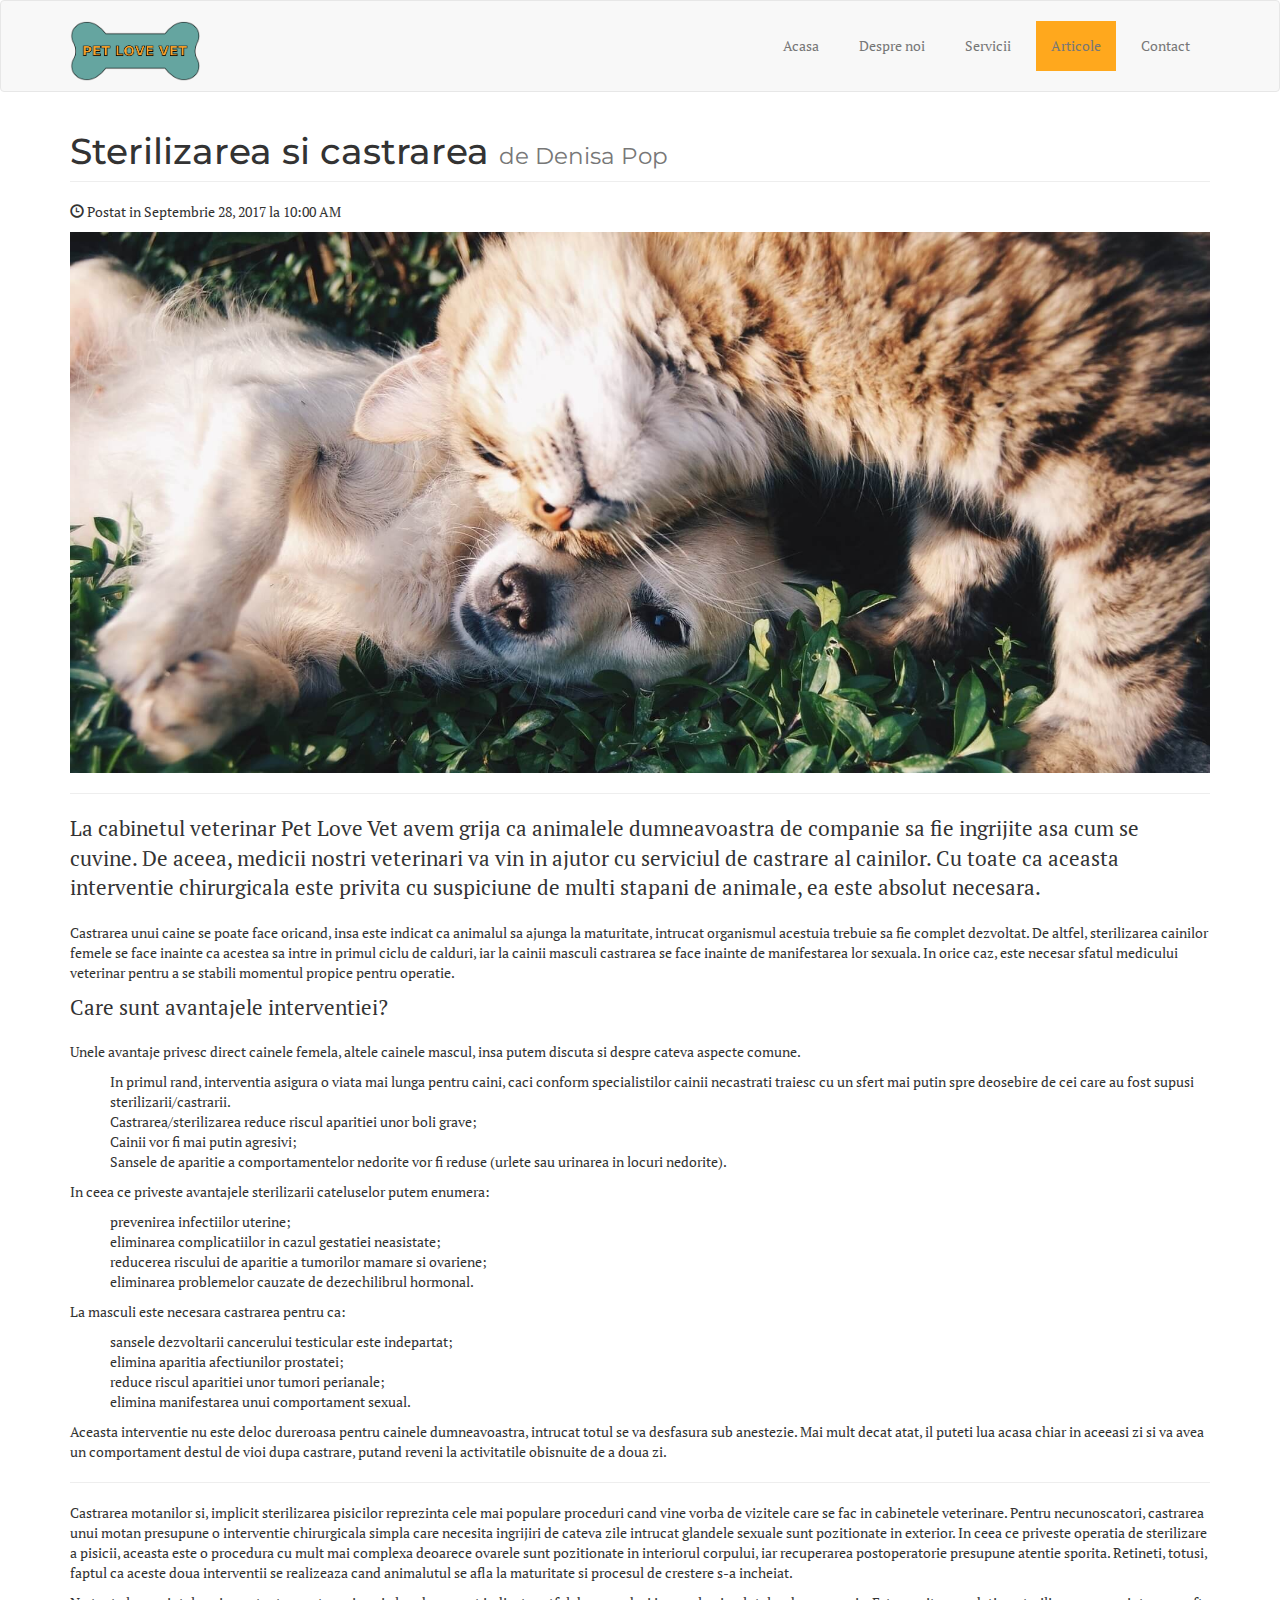
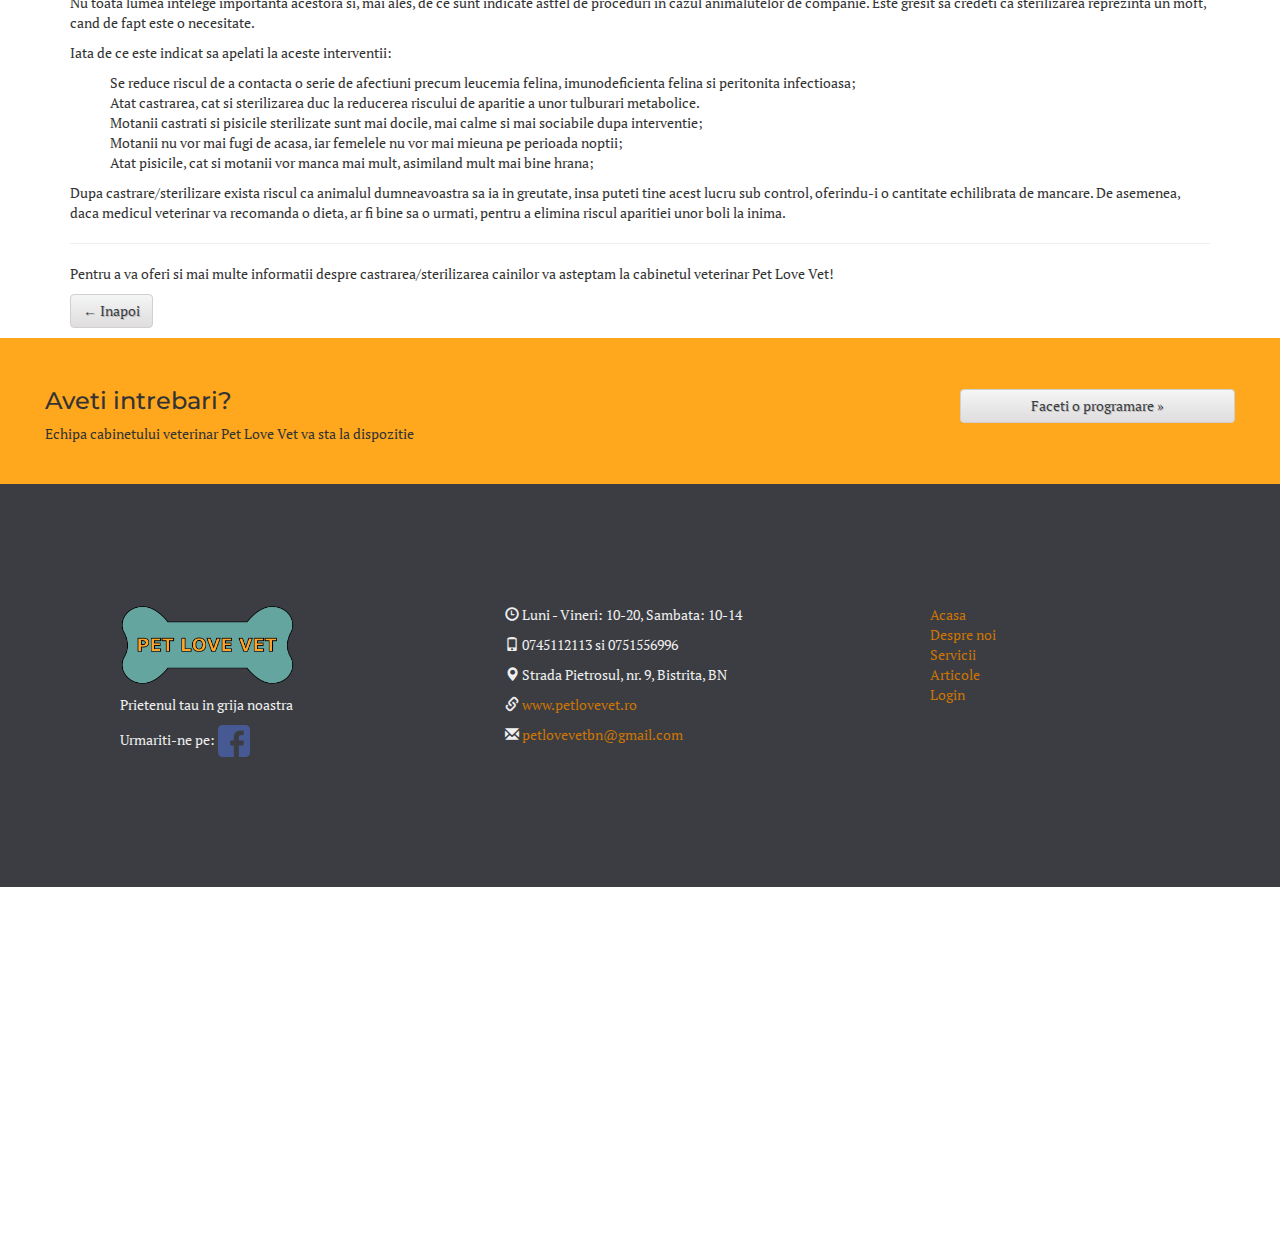
<file: blogpost1.html>
<!DOCTYPE html>
<html lang="en">
<head>
    <meta charset="utf-8">
    <meta http-equiv="X-UA-Compatible" content="IE=edge">
    <meta name="viewport" content="width=device-width, initial-scale=1">

    <title>Pet Love Vet</title>
    <link rel="icon" type="image/png" href="img/silhouette.png" />

    <!-- Bootstrap -->
    <link rel="stylesheet" href="https://maxcdn.bootstrapcdn.com/bootstrap/3.3.7/css/bootstrap.min.css" integrity="sha384-BVYiiSIFeK1dGmJRAkycuHAHRg32OmUcww7on3RYdg4Va+PmSTsz/K68vbdEjh4u" crossorigin="anonymous">

    <!-- HTML5 shim and Respond.js for IE8 support of HTML5 elements and media queries -->
    <!--[if lt IE 9]>
      <script src="https://oss.maxcdn.com/html5shiv/3.7.3/html5shiv.min.js"></script>
      <script src="https://oss.maxcdn.com/respond/1.4.2/respond.min.js"></script>
    <![endif]-->
    <link rel="stylesheet" type="text/css" href="style/style.css">
</head>
<body>
    <nav class="navbar navbar-default">
        <div class="container">
            <div class="navbar-header">
                <button type="button" class="navbar-toggle collapsed" data-toggle="collapse" data-target="#navbar-collapse-1">
                    <span class="sr-only">Toggle navigation</span>
                    <span class="icon-bar"></span>
                    <span class="icon-bar"></span>
                    <span class="icon-bar"></span>
                </button>
                <a class="navbar-brand" id="pet-love-logo" href="index.php">
                    <img src="img/logo.png" height="70" alt="logo">
                </a>
            </div>
            <div class="collapse navbar-collapse" id="navbar-collapse-1">
                <ul class="nav navbar-nav navbar-right">
                    <li><a href="index.php" >Acasa</a></li>
                    <li><a href="about.php">Despre noi</a></li>
                    <li><a href="services.php">Servicii</a></li>
                    <li><a href="resources.php" class="active-nav">Articole</a></li>
                    <li><a href="#footer1" class="book-now">Contact</a></li>
                </ul>
            </div>
        </div>
    </nav><!--  /.nav -->

    <div class="container">
         <div class="row">
            <div class="col-sm-12">
                <h1 class="page-header">Sterilizarea si castrarea
                    <small>de Denisa Pop</small>
                </h1>
            </div>
        </div><!-- /.row -->

         <div class="row">
            <div class="col-sm-12">
                <p><span class="glyphicon glyphicon-time"></span> Postat in Septembrie 28, 2017 la 10:00 AM</p>
                <img class="img-responsive" src="img/cutePuppies.jpg" alt="puppies">
                <hr>
                <!-- Post Content -->
                <p class="lead">La cabinetul veterinar Pet Love Vet avem grija ca animalele dumneavoastra de companie sa fie ingrijite asa cum se cuvine. De aceea, medicii nostri veterinari va vin in ajutor cu serviciul de castrare al cainilor. Cu toate ca aceasta interventie chirurgicala este privita cu suspiciune de multi stapani de animale, ea este absolut necesara.</p>
                <p>Castrarea unui caine se poate face oricand, insa este indicat ca animalul sa ajunga la maturitate, intrucat organismul acestuia trebuie sa fie complet dezvoltat. De altfel, sterilizarea cainilor femele se face inainte ca acestea sa intre in primul ciclu de calduri, iar la cainii masculi castrarea se face inainte de manifestarea lor sexuala. In orice caz, este necesar sfatul medicului veterinar pentru a se stabili momentul propice pentru operatie.</p>
                <p class="lead">Care sunt avantajele interventiei?</p>
                <p>Unele avantaje privesc direct cainele femela, altele cainele mascul, insa putem discuta si despre cateva aspecte comune.</p>
                <ul>
                    <li>In primul rand, interventia asigura o viata mai lunga pentru caini, caci conform specialistilor cainii necastrati traiesc cu un sfert mai putin spre deosebire de cei care au fost supusi sterilizarii/castrarii.</li>
                    <li>Castrarea/sterilizarea reduce riscul aparitiei unor boli grave;</li>
                    <li>Cainii vor fi mai putin agresivi;</li>
                    <li>Sansele de aparitie a comportamentelor nedorite vor fi reduse (urlete sau urinarea in locuri nedorite).</li>
                </ul>
                <p>In ceea ce priveste avantajele sterilizarii cateluselor putem enumera:</p>
                <ul>
                    <li>prevenirea infectiilor uterine;</li>
                    <li>eliminarea complicatiilor in cazul gestatiei neasistate;</li>
                    <li>reducerea riscului de aparitie a tumorilor mamare si ovariene;</li>
                    <li>eliminarea problemelor cauzate de dezechilibrul hormonal.</li>
                </ul>
                <p>La masculi este necesara castrarea pentru ca:</p>
                <ul>
                    <li>sansele dezvoltarii cancerului testicular este indepartat;</li>
                    <li>elimina aparitia afectiunilor prostatei;</li>
                    <li>reduce riscul aparitiei unor tumori perianale;</li>
                    <li>elimina manifestarea unui comportament sexual.</li>
                </ul>
                <p>Aceasta interventie nu este deloc dureroasa pentru cainele dumneavoastra, intrucat totul se va desfasura sub anestezie. Mai mult decat atat, il puteti lua acasa chiar in aceeasi zi si va avea un comportament destul de vioi dupa castrare, putand reveni la activitatile obisnuite de a doua zi.</p>
                <hr>
                <p>Castrarea motanilor si, implicit sterilizarea pisicilor reprezinta cele mai populare proceduri cand vine vorba de vizitele care se fac in cabinetele veterinare. Pentru necunoscatori, castrarea unui motan presupune o interventie chirurgicala simpla care necesita ingrijiri de cateva zile intrucat glandele sexuale sunt pozitionate in exterior. In ceea ce priveste operatia de sterilizare a pisicii, aceasta este o procedura cu mult mai complexa deoarece ovarele sunt pozitionate in interiorul corpului, iar recuperarea postoperatorie presupune atentie sporita. Retineti, totusi, faptul ca aceste doua interventii se realizeaza cand animalutul se afla la maturitate si procesul de crestere s-a incheiat.</p>
                <p>Nu toata lumea intelege importanta acestora si, mai ales, de ce sunt indicate astfel de proceduri in cazul animalutelor de companie. Este gresit sa credeti ca sterilizarea reprezinta un moft, cand de fapt este o necesitate.</p>
                <p>Iata de ce este indicat sa apelati la aceste interventii:</p>
                <ul>
                    <li>Se reduce riscul de a contacta o serie de afectiuni precum leucemia felina, imunodeficienta felina si peritonita infectioasa;</li>
                    <li>Atat castrarea, cat si sterilizarea duc la reducerea riscului de aparitie a unor tulburari metabolice.</li>
                    <li>Motanii castrati si pisicile sterilizate sunt mai docile, mai calme si mai sociabile dupa interventie;</li>
                    <li>Motanii nu vor mai fugi de acasa, iar femelele nu vor mai mieuna pe perioada noptii;</li>
                    <li>Atat pisicile, cat si motanii vor manca mai mult, asimiland mult mai bine hrana;</li>
                </ul>
                <p>Dupa castrare/sterilizare exista riscul ca animalul dumneavoastra sa ia in greutate, insa puteti tine acest lucru sub control, oferindu-i o cantitate echilibrata de mancare. De asemenea, daca medicul veterinar va recomanda o dieta, ar fi bine sa o urmati, pentru a elimina riscul aparitiei unor boli la inima.</p>
                <hr>
                <p>Pentru a va oferi si mai multe informatii despre castrarea/sterilizarea cainilor va asteptam la cabinetul veterinar Pet Love Vet!</p>
                <p><a class="btn btn-default allButtons" href="resources.php" role="button">&larr; Inapoi</a></p>
             </div>
         </div><!-- /.row -->
    </div><!-- /.container -->

    <div class="container-fluid">
        <div class="row about-excerpt flex-center">
            <div class="col-sm-9">
                <h3>Aveti intrebari?</h3>
                <p>Echipa cabinetului veterinar Pet Love Vet va sta la dispozitie</p>
            </div>
            <div class="col-sm-3">
                <p><a class="btn btn-default center-block allButtons book-now" href="#footer1" role="button">Faceti o programare &raquo;</a></p>
            </div>
        </div>
    </div>

        <footer class="container-fluid" id="footer1">
        <div class="row footer1">
            <div class="col-sm-4 footer-col">
                <p><a class="footer-link" href="index.php">
                    <img src="img/logo.png" height="80" alt="logo">
                </a></p>
                <p>Prietenul tau in grija noastra</p>
                <p>Urmariti-ne pe: <a href="https://www.facebook.com/cabinetveterinarpetlovevet"><img src="img/facebook.png"></a></p>
            </div>

            <div class="col-sm-4 footer-col">
                <p><span class="glyphicon glyphicon-time"></span> Luni - Vineri: 10-20, Sambata: 10-14</p>
                <p><span class="glyphicon glyphicon-phone"></span> 0745112113 si 0751556996</p>
                <p><span class="glyphicon glyphicon-map-marker"></span> Strada Pietrosul, nr. 9, Bistrita, BN</p>
                <p><span class="glyphicon glyphicon-link"></span><a class="footer-link" href="#"> www.petlovevet.ro</a></p>
                <p><span class="glyphicon glyphicon-envelope"></span><a class="footer-link" href="mailto:petlovevetbn@gmail.com">  petlovevetbn@gmail.com</a></p>

<!--            <p class="text-muted">Lovely icons provided by<a href="https://www.flaticon.com"> Flaticon</a></p>-->
            </div>

            <div class="col-sm-4 footer-col">
                <ul>
                    <li><a class="footer-link" href="index.php">Acasa</a></li>
                    <li><a class="footer-link" href="about.php">Despre noi</a></li>
                    <li><a class="footer-link" href="services.php">Servicii</a></li>
                    <li><a class="footer-link" href="resources.php">Articole</a></li>
                    <li><a class="footer-link" href="login.php">Login</a></li>
                </ul>
            </div>

        </div>

        <div class="row">
            <div class="col-xs-12" id="iframe-container">
                <iframe src="https://www.google.com/maps/embed?pb=!1m18!1m12!1m3!1d2714.4880559491066!2d24.479566615216132!3d47.12870357915591!2m3!1f0!2f0!3f0!3m2!1i1024!2i768!4f13.1!3m3!1m2!1s0x4749f6f96b1da469%3A0xac45d3208563ee46!2sStrada+Pietrosul%2C+Bistri%C8%9Ba!5e0!3m2!1sro!2sro!4v1502561515039" width="100%" height="350" frameborder="0" style="border:0" allowfullscreen></iframe>
            </div>
        </div>
    </footer>
    <a href="#" id="scroll-button"><span class="glyphicon glyphicon-chevron-up"></span></a>

    <script src="https://ajax.googleapis.com/ajax/libs/jquery/1.12.4/jquery.min.js"></script>
    <script src="https://maxcdn.bootstrapcdn.com/bootstrap/3.3.7/js/bootstrap.min.js" integrity="sha384-Tc5IQib027qvyjSMfHjOMaLkfuWVxZxUPnCJA7l2mCWNIpG9mGCD8wGNIcPD7Txa" crossorigin="anonymous"></script>
    <script src="js/scripts.js"></script>
</body>
</html>
</file>
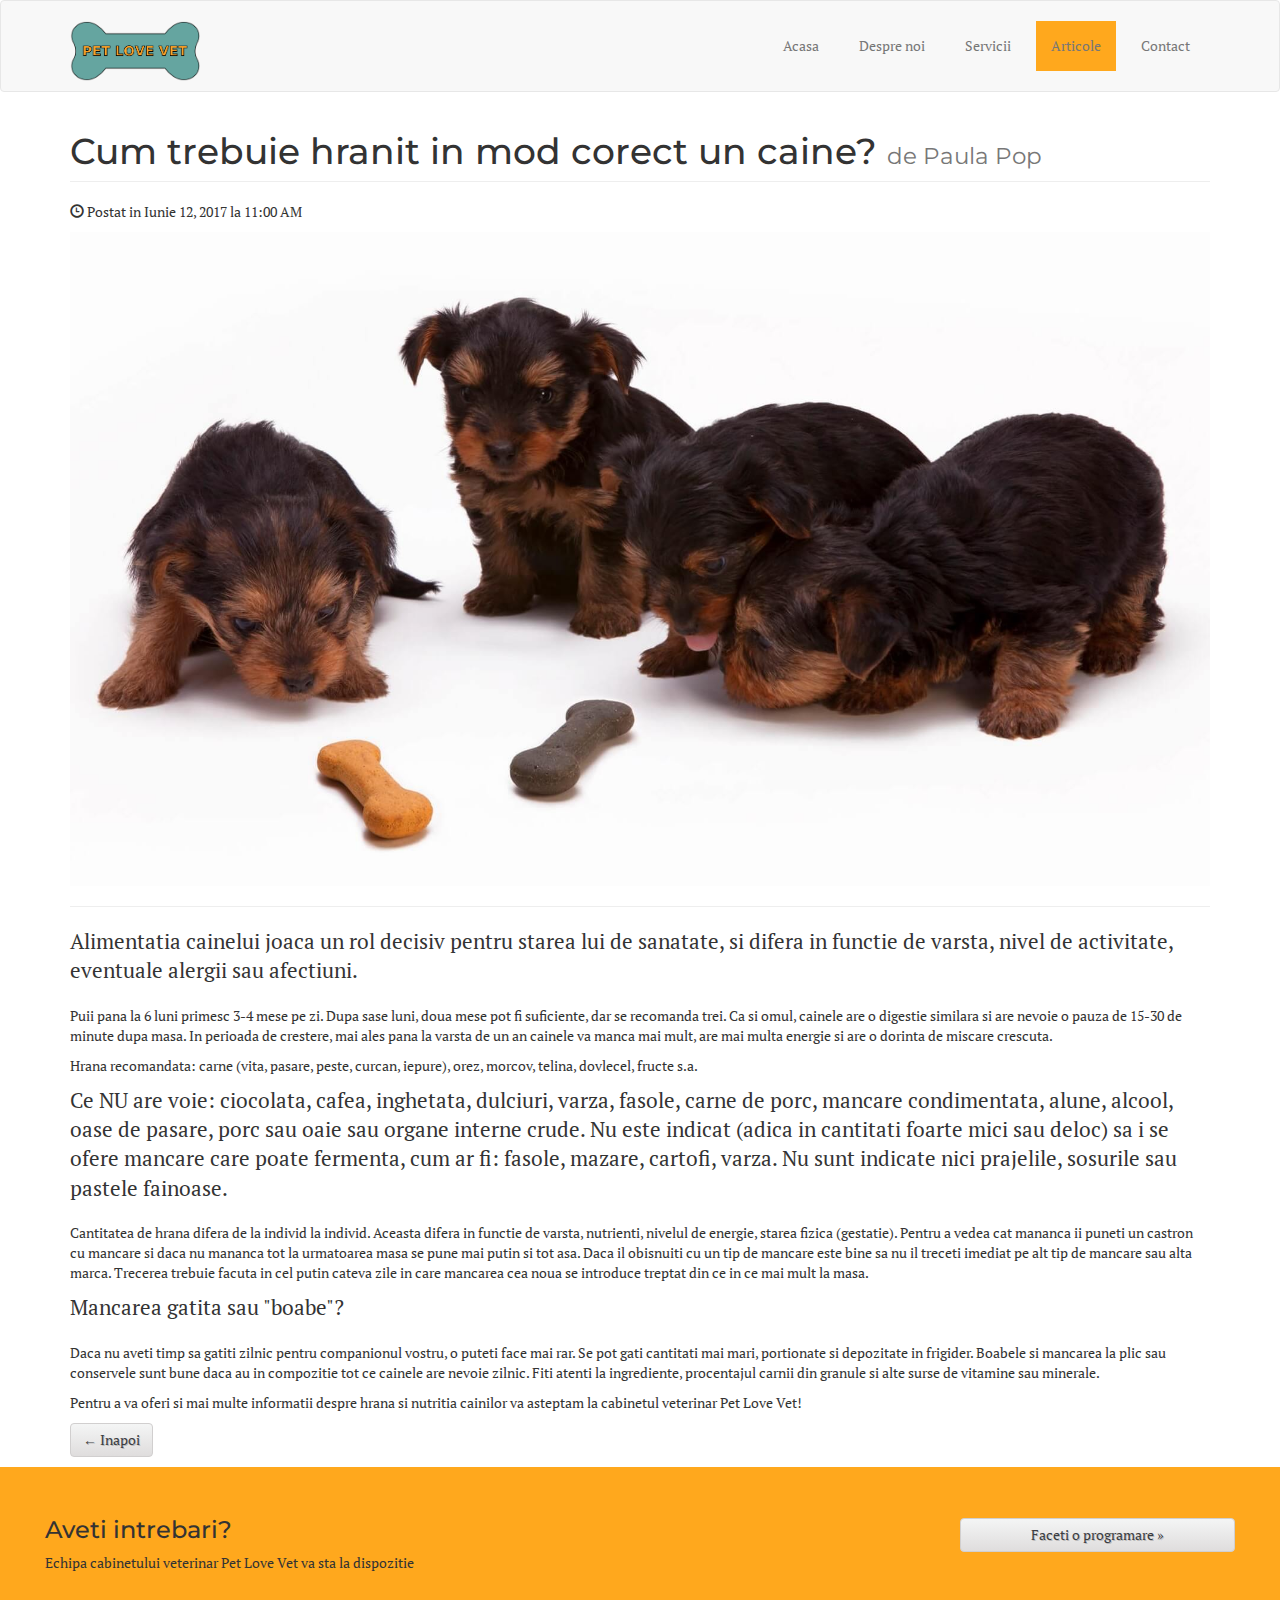
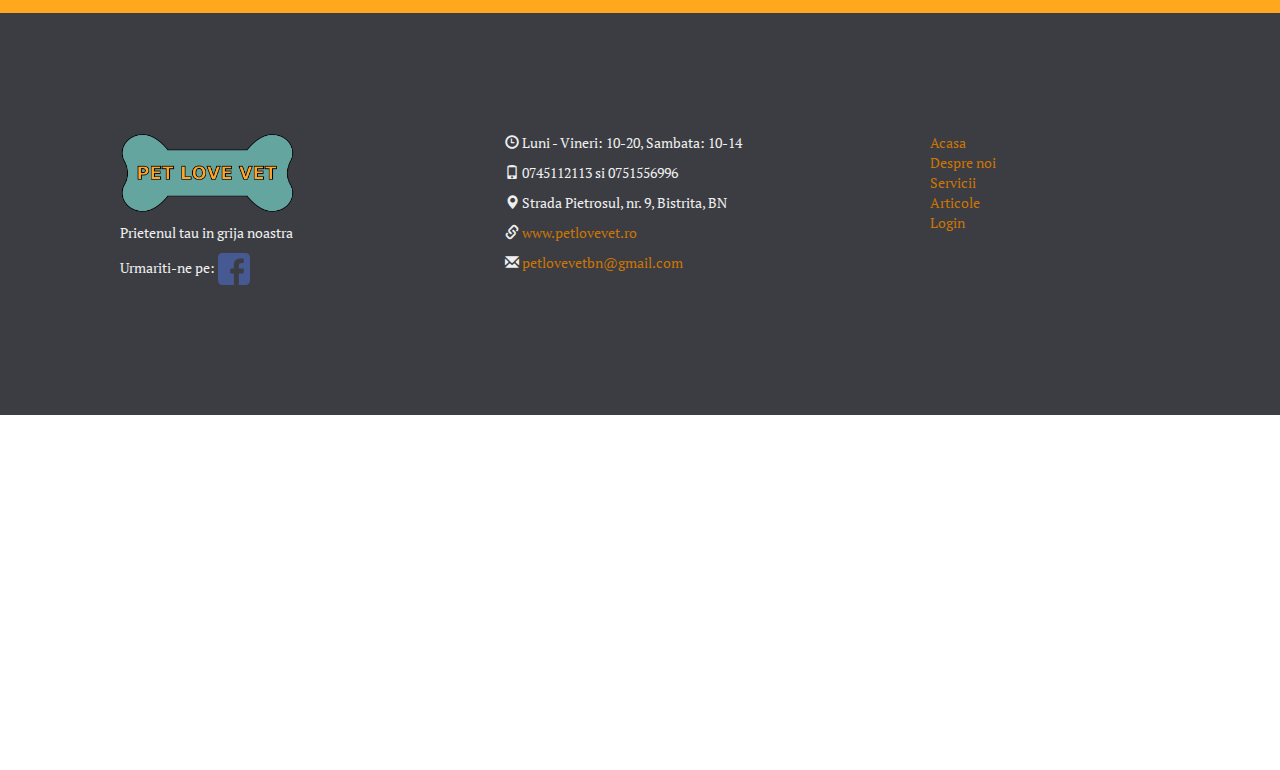
<file: blogpost2.html>
<!DOCTYPE html>
<html lang="en">
<head>
    <meta charset="utf-8">
    <meta http-equiv="X-UA-Compatible" content="IE=edge">
    <meta name="viewport" content="width=device-width, initial-scale=1">

    <title>Pet Love Vet</title>
    <link rel="icon" type="image/png" href="img/silhouette.png" />

    <!-- Bootstrap -->
    <link rel="stylesheet" href="https://maxcdn.bootstrapcdn.com/bootstrap/3.3.7/css/bootstrap.min.css" integrity="sha384-BVYiiSIFeK1dGmJRAkycuHAHRg32OmUcww7on3RYdg4Va+PmSTsz/K68vbdEjh4u" crossorigin="anonymous">

    <!-- HTML5 shim and Respond.js for IE8 support of HTML5 elements and media queries -->
    <!--[if lt IE 9]>
      <script src="https://oss.maxcdn.com/html5shiv/3.7.3/html5shiv.min.js"></script>
      <script src="https://oss.maxcdn.com/respond/1.4.2/respond.min.js"></script>
    <![endif]-->
    <link rel="stylesheet" type="text/css" href="style/style.css">
</head>
<body>
    <nav class="navbar navbar-default">
        <div class="container">
            <div class="navbar-header">
                <button type="button" class="navbar-toggle collapsed" data-toggle="collapse" data-target="#navbar-collapse-1">
                    <span class="sr-only">Toggle navigation</span>
                    <span class="icon-bar"></span>
                    <span class="icon-bar"></span>
                    <span class="icon-bar"></span>
                </button>
                <a class="navbar-brand" id="pet-love-logo" href="index.php">
                    <img src="img/logo.png" height="70" alt="logo">
                </a>
            </div>
            <div class="collapse navbar-collapse" id="navbar-collapse-1">
                <ul class="nav navbar-nav navbar-right">
                    <li><a href="index.php" >Acasa</a></li>
                    <li><a href="about.php">Despre noi</a></li>
                    <li><a href="services.php">Servicii</a></li>
                    <li><a href="resources.php" class="active-nav">Articole</a></li>
                    <li><a href="#footer1" class="book-now">Contact</a></li>
                </ul>
            </div>
        </div>
    </nav><!--  /.nav  -->

    <div class="container">
         <div class="row">
            <div class="col-sm-12">
                <h1 class="page-header">Cum trebuie hranit in mod corect un caine?
                    <small>de Paula Pop</small>
                </h1>
            </div>
        </div><!-- /.row -->

         <div class="row">
            <div class="col-sm-12">
                <p><span class="glyphicon glyphicon-time"></span> Postat in Iunie 12, 2017 la 11:00 AM</p>
                <img class="img-responsive" src="img/puppies-food.jpg" alt="puppies with food">
                <hr>
                <!-- Post Content -->
                <p class="lead">Alimentatia cainelui joaca un rol decisiv pentru starea lui de sanatate, si difera in functie de varsta, nivel de activitate, eventuale alergii sau afectiuni.</p>
                <p>Puii pana la 6 luni primesc 3-4 mese pe zi. Dupa sase luni, doua mese pot fi suficiente, dar se recomanda trei. Ca si omul, cainele are o digestie similara si are nevoie o pauza de 15-30 de minute dupa masa. In perioada de crestere, mai ales pana la varsta de un an cainele va manca mai mult, are mai multa energie si are o dorinta de miscare crescuta.</p>
                <p>Hrana recomandata: carne (vita, pasare, peste, curcan, iepure), orez, morcov, telina, dovlecel, fructe s.a.</p>
                <p class="lead">Ce NU are voie: ciocolata, cafea, inghetata, dulciuri, varza, fasole, carne de porc, mancare condimentata, alune, alcool, oase de pasare, porc sau oaie sau organe interne crude. Nu este indicat (adica in cantitati foarte mici sau deloc) sa i se ofere mancare care poate fermenta, cum ar fi: fasole, mazare, cartofi, varza. Nu sunt indicate nici prajelile, sosurile sau pastele fainoase.</p>
                <p>Cantitatea de hrana difera de la individ la individ. Aceasta difera in functie de varsta, nutrienti, nivelul de energie, starea fizica (gestatie). Pentru a vedea cat mananca ii puneti un castron cu mancare si daca nu mananca tot la urmatoarea masa se pune mai putin si tot asa. Daca il obisnuiti cu un tip de mancare este bine sa nu il treceti imediat pe alt tip de mancare sau alta marca. Trecerea trebuie facuta in cel putin cateva zile in care mancarea cea noua se introduce treptat din ce in ce mai mult la masa.</p>
                <p class="lead">Mancarea gatita sau "boabe"?</p>
                <p>Daca nu aveti timp sa gatiti zilnic pentru companionul vostru, o puteti face mai rar. Se pot gati cantitati mai mari, portionate si depozitate in frigider. Boabele si mancarea la plic sau conservele sunt bune daca au in compozitie tot ce cainele are nevoie zilnic. Fiti atenti la ingrediente, procentajul carnii din granule si alte surse de vitamine sau minerale.</p>
                <p>Pentru a va oferi si mai multe informatii despre hrana si nutritia cainilor va asteptam la cabinetul veterinar Pet Love Vet!</p>
                <p><a class="btn btn-default allButtons" href="resources.php" role="button">&larr; Inapoi</a></p>
             </div>
         </div><!-- /.row -->
    </div><!-- /.container -->

    <div class="container-fluid">
        <div class="row about-excerpt flex-center">
            <div class="col-sm-9">
                <h3>Aveti intrebari?</h3>
                <p>Echipa cabinetului veterinar Pet Love Vet va sta la dispozitie</p>
            </div>
            <div class="col-sm-3">
                <p><a class="btn btn-default center-block allButtons book-now" href="#footer1" role="button">Faceti o programare &raquo;</a></p>
            </div>
        </div>
    </div>

        <footer class="container-fluid" id="footer1">
        <div class="row footer1">
            <div class="col-sm-4 footer-col">
                <p><a class="footer-link" href="index.php">
                    <img src="img/logo.png" height="80" alt="logo">
                </a></p>
                <p>Prietenul tau in grija noastra</p>
                <p>Urmariti-ne pe: <a href="https://www.facebook.com/cabinetveterinarpetlovevet"><img src="img/facebook.png"></a></p>
            </div>

            <div class="col-sm-4 footer-col">
                <p><span class="glyphicon glyphicon-time"></span> Luni - Vineri: 10-20, Sambata: 10-14</p>
                <p><span class="glyphicon glyphicon-phone"></span> 0745112113 si 0751556996</p>
                <p><span class="glyphicon glyphicon-map-marker"></span> Strada Pietrosul, nr. 9, Bistrita, BN</p>
                <p><span class="glyphicon glyphicon-link"></span><a class="footer-link" href="#"> www.petlovevet.ro</a></p>
                <p><span class="glyphicon glyphicon-envelope"></span><a class="footer-link" href="mailto:petlovevetbn@gmail.com">  petlovevetbn@gmail.com</a></p>

<!--            <p class="text-muted">Lovely icons provided by<a href="https://www.flaticon.com"> Flaticon</a></p>-->
            </div>

            <div class="col-sm-4 footer-col">
                <ul>
                    <li><a class="footer-link" href="index.php">Acasa</a></li>
                    <li><a class="footer-link" href="about.php">Despre noi</a></li>
                    <li><a class="footer-link" href="services.php">Servicii</a></li>
                    <li><a class="footer-link" href="resources.php">Articole</a></li>
                    <li><a class="footer-link" href="login.php">Login</a></li>
                </ul>
            </div>

        </div>

        <div class="row">
            <div class="col-xs-12" id="iframe-container">
                <iframe src="https://www.google.com/maps/embed?pb=!1m18!1m12!1m3!1d2714.4880559491066!2d24.479566615216132!3d47.12870357915591!2m3!1f0!2f0!3f0!3m2!1i1024!2i768!4f13.1!3m3!1m2!1s0x4749f6f96b1da469%3A0xac45d3208563ee46!2sStrada+Pietrosul%2C+Bistri%C8%9Ba!5e0!3m2!1sro!2sro!4v1502561515039" width="100%" height="350" frameborder="0" style="border:0" allowfullscreen></iframe>
            </div>
        </div>
    </footer>
    <a href="#" id="scroll-button"><span class="glyphicon glyphicon-chevron-up"></span></a>

    <script src="https://ajax.googleapis.com/ajax/libs/jquery/1.12.4/jquery.min.js"></script>
    <script src="https://maxcdn.bootstrapcdn.com/bootstrap/3.3.7/js/bootstrap.min.js" integrity="sha384-Tc5IQib027qvyjSMfHjOMaLkfuWVxZxUPnCJA7l2mCWNIpG9mGCD8wGNIcPD7Txa" crossorigin="anonymous"></script>
    <script src="js/scripts.js"></script>
</body>
</html>
</file>
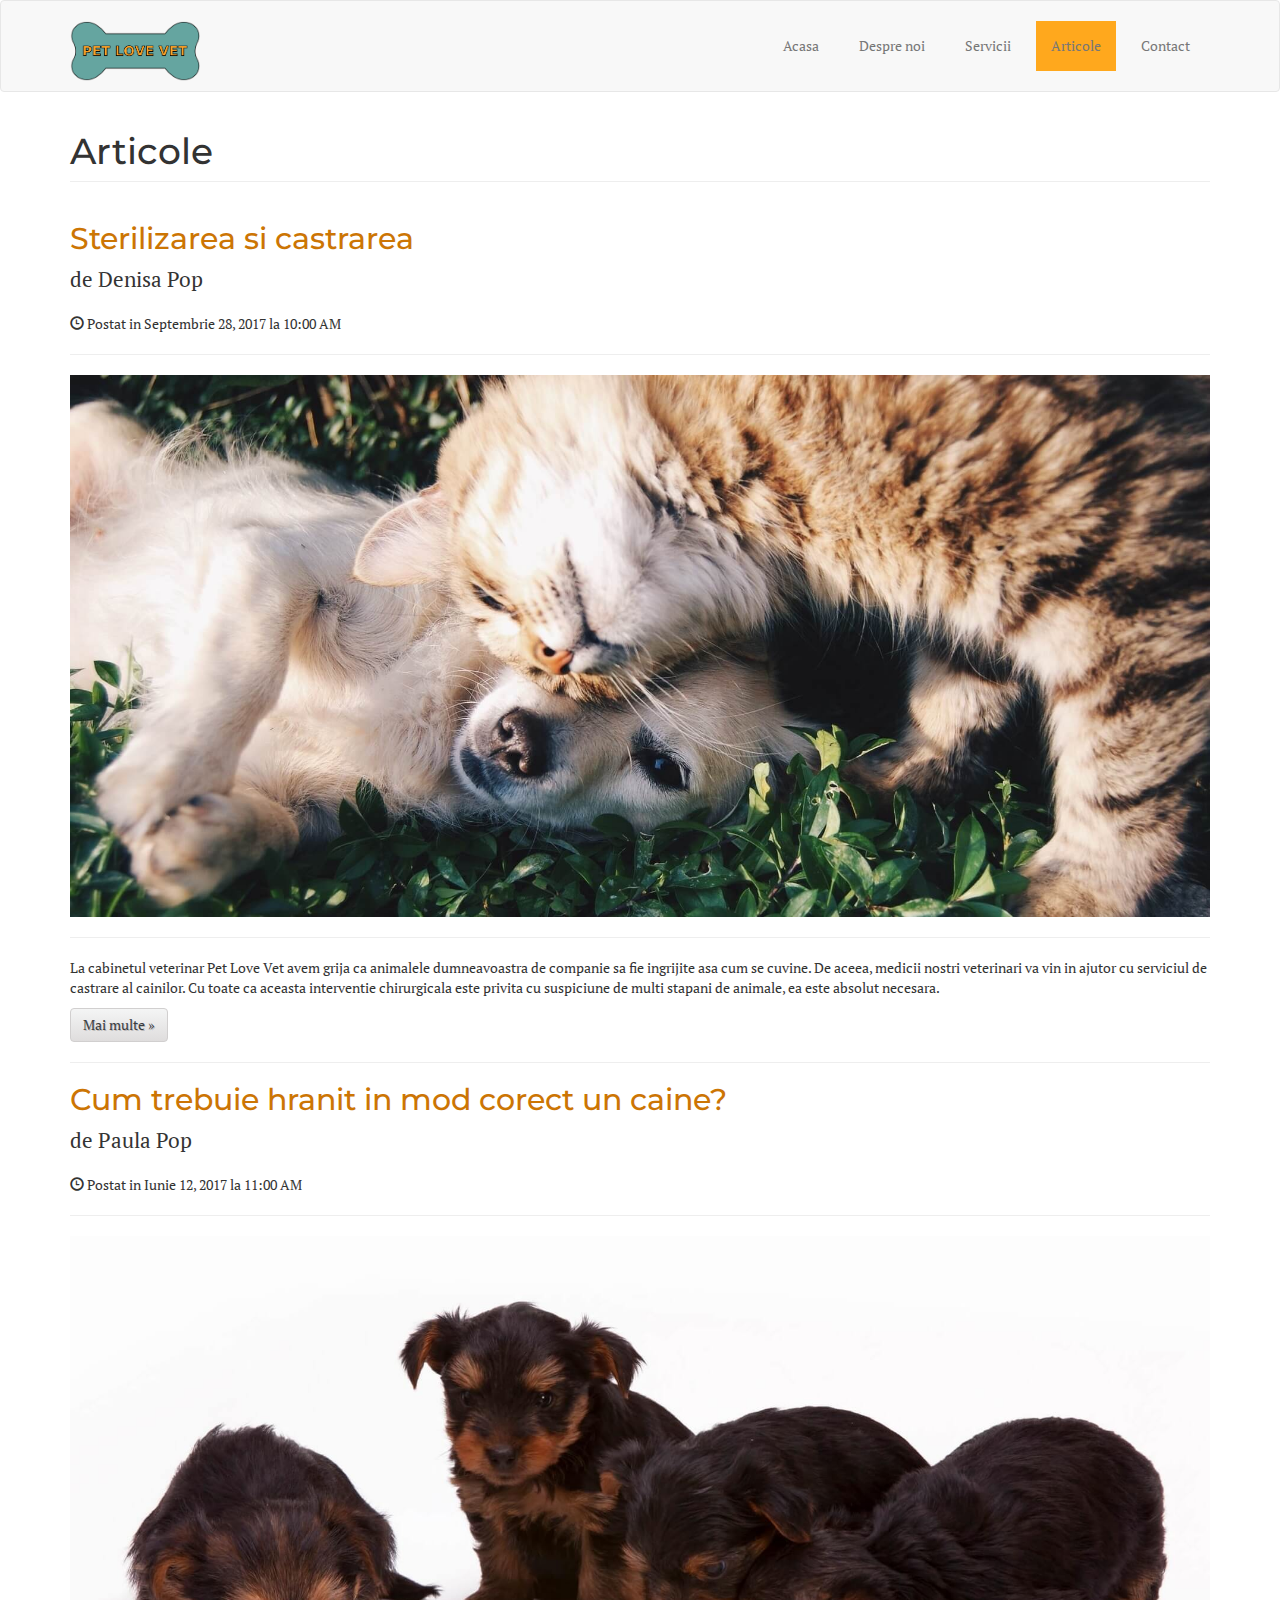
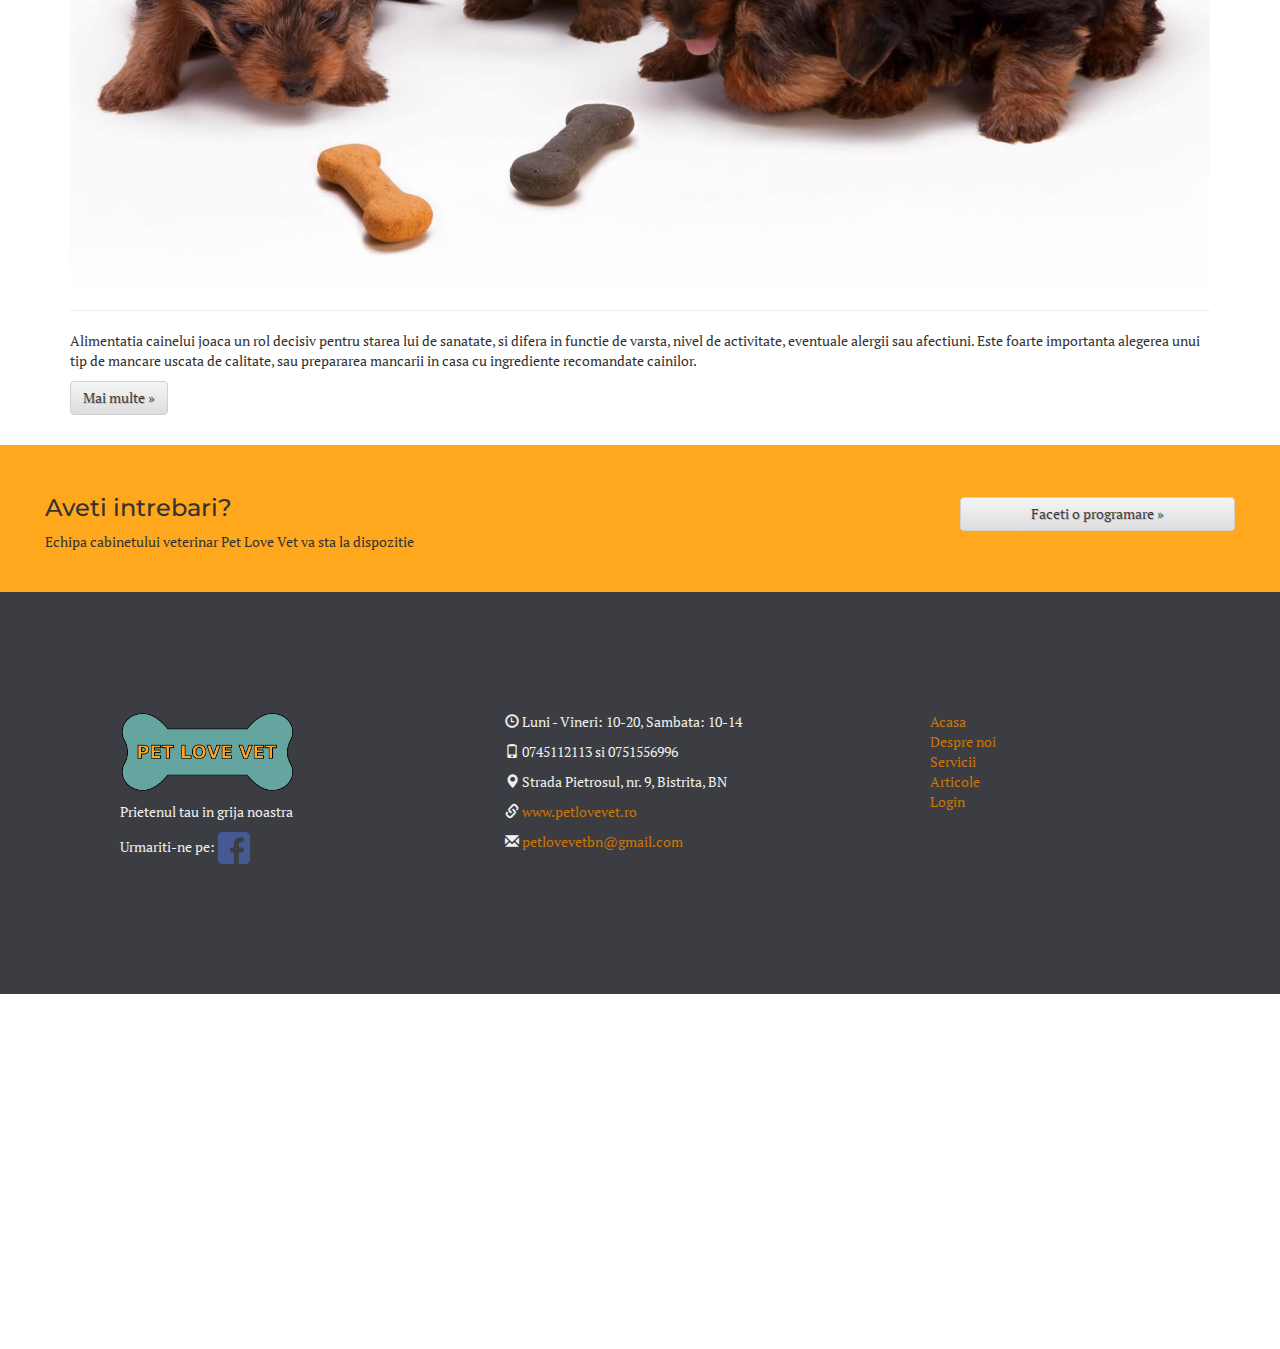
<file: resources.html>
<!DOCTYPE html>
<html lang="en">
<head>
    <meta charset="utf-8">
    <meta http-equiv="X-UA-Compatible" content="IE=edge">
    <meta name="viewport" content="width=device-width, initial-scale=1">

    <title>Pet Love Vet</title>
    <link rel="icon" type="image/png" href="img/silhouette.png" />

    <!-- Bootstrap -->
    <link rel="stylesheet" href="https://maxcdn.bootstrapcdn.com/bootstrap/3.3.7/css/bootstrap.min.css" integrity="sha384-BVYiiSIFeK1dGmJRAkycuHAHRg32OmUcww7on3RYdg4Va+PmSTsz/K68vbdEjh4u" crossorigin="anonymous">

    <!-- HTML5 shim and Respond.js for IE8 support of HTML5 elements and media queries -->
    <!--[if lt IE 9]>
      <script src="https://oss.maxcdn.com/html5shiv/3.7.3/html5shiv.min.js"></script>
      <script src="https://oss.maxcdn.com/respond/1.4.2/respond.min.js"></script>
    <![endif]-->
    <link rel="stylesheet" type="text/css" href="style/style.css">
</head>
<body>
    <nav class="navbar navbar-default">
        <div class="container">
            <div class="navbar-header">
                <button type="button" class="navbar-toggle collapsed" data-toggle="collapse" data-target="#navbar-collapse-1">
                    <span class="sr-only">Toggle navigation</span>
                    <span class="icon-bar"></span>
                    <span class="icon-bar"></span>
                    <span class="icon-bar"></span>
                </button>
                <a class="navbar-brand" id="pet-love-logo" href="index.php">
                    <img src="img/logo.png" height="70" alt="logo">
                </a>
            </div>
            <div class="collapse navbar-collapse" id="navbar-collapse-1">
                <ul class="nav navbar-nav navbar-right">
                    <li><a href="index.php" >Acasa</a></li>
                    <li><a href="about.php">Despre noi</a></li>
                    <li><a href="services.php">Servicii</a></li>
                    <li><a href="resources.php" class="active-nav">Articole</a></li>
                    <li><a href="#footer1" class="book-now">Contact</a></li>
                </ul>
            </div>
        </div>
     </nav><!--   /.nav  -->

     <div class="container">
        <div class="row">
            <div class="col-sm-12">
                <h1 class="page-header">Articole</h1>
            </div>
        </div><!-- /.row -->

        <div class="row">
            <!-- Blog Entries Column -->
            <div class="col-sm-12" id="blog-wrapper">
                <!-- First Blog Post -->
                <h2>
                    <a class="footer-link" href="blogpost1.php">Sterilizarea si castrarea</a>
                </h2>
                <p class="lead">de Denisa Pop</p>
                <p><span class="glyphicon glyphicon-time"></span> Postat in Septembrie 28, 2017 la 10:00 AM</p>
                <hr>
                <img class="img-responsive img-hover" src="img/cutePuppies.jpg" alt="puppies">
                <hr>
                <p>La cabinetul veterinar Pet Love Vet avem grija ca animalele dumneavoastra de companie sa fie ingrijite asa cum se cuvine. De aceea, medicii nostri veterinari va vin in ajutor cu serviciul de castrare al cainilor. Cu toate ca aceasta interventie chirurgicala este privita cu suspiciune de multi stapani de animale, ea este absolut necesara.</p>
                <a class="btn btn-default allButtons" href="blogpost1.php">Mai multe &raquo;</a>
                <hr>
                <!-- Second Blog Post -->
                <h2>
                    <a class="footer-link" href="blogpost2.php">Cum trebuie hranit in mod corect un caine?</a>
                </h2>
                <p class="lead">de Paula Pop</p>
                <p><span class="glyphicon glyphicon-time"></span> Postat in Iunie 12, 2017 la 11:00 AM</p>
                <hr>
                <img class="img-responsive img-hover" src="img/puppies-food.jpg" alt="puppies with food">
                <hr>
                <p>Alimentatia cainelui joaca un rol decisiv pentru starea lui de sanatate, si difera in functie de varsta, nivel de activitate, eventuale alergii sau afectiuni. Este foarte importanta alegerea unui tip de mancare uscata de calitate, sau prepararea mancarii in casa cu ingrediente recomandate cainilor.</p>
                <a class="btn btn-default allButtons" href="blogpost2.php">Mai multe &raquo;</a>
            </div>
         </div><!-- /.row -->
    </div><!-- /.container -->

    <div class="container-fluid">
        <div class="row about-excerpt flex-center">
            <div class="col-sm-9">
                <h3>Aveti intrebari?</h3>
                <p>Echipa cabinetului veterinar Pet Love Vet va sta la dispozitie</p>
            </div>
            <div class="col-sm-3">
                <p><a class="btn btn-default center-block allButtons book-now" href="#footer1" role="button">Faceti o programare &raquo;</a></p>
            </div>
        </div>
    </div>

        <footer class="container-fluid" id="footer1">
        <div class="row footer1">
            <div class="col-sm-4 footer-col">
                <p><a class="footer-link" href="index.php">
                    <img src="img/logo.png" height="80" alt="logo">
                </a></p>
                <p>Prietenul tau in grija noastra</p>
                <p>Urmariti-ne pe: <a href="https://www.facebook.com/cabinetveterinarpetlovevet"><img src="img/facebook.png"></a></p>
            </div>

            <div class="col-sm-4 footer-col">
                <p><span class="glyphicon glyphicon-time"></span> Luni - Vineri: 10-20, Sambata: 10-14</p>
                <p><span class="glyphicon glyphicon-phone"></span> 0745112113 si 0751556996</p>
                <p><span class="glyphicon glyphicon-map-marker"></span> Strada Pietrosul, nr. 9, Bistrita, BN</p>
                <p><span class="glyphicon glyphicon-link"></span><a class="footer-link" href="#"> www.petlovevet.ro</a></p>
                <p><span class="glyphicon glyphicon-envelope"></span><a class="footer-link" href="mailto:petlovevetbn@gmail.com">  petlovevetbn@gmail.com</a></p>

<!--            <p class="text-muted">Lovely icons provided by<a href="https://www.flaticon.com"> Flaticon</a></p>-->
            </div>

            <div class="col-sm-4 footer-col">
                <ul>
                    <li><a class="footer-link" href="index.php">Acasa</a></li>
                    <li><a class="footer-link" href="about.php">Despre noi</a></li>
                    <li><a class="footer-link" href="services.php">Servicii</a></li>
                    <li><a class="footer-link" href="resources.php">Articole</a></li>
                    <li><a class="footer-link" href="login.php">Login</a></li>
                </ul>
            </div>

        </div>

        <div class="row">
            <div class="col-xs-12" id="iframe-container">
                <iframe src="https://www.google.com/maps/embed?pb=!1m18!1m12!1m3!1d2714.4880559491066!2d24.479566615216132!3d47.12870357915591!2m3!1f0!2f0!3f0!3m2!1i1024!2i768!4f13.1!3m3!1m2!1s0x4749f6f96b1da469%3A0xac45d3208563ee46!2sStrada+Pietrosul%2C+Bistri%C8%9Ba!5e0!3m2!1sro!2sro!4v1502561515039" width="100%" height="350" frameborder="0" style="border:0" allowfullscreen></iframe>
            </div>
        </div>
    </footer>
    <a href="#" id="scroll-button"><span class="glyphicon glyphicon-chevron-up"></span></a>

    <script src="https://ajax.googleapis.com/ajax/libs/jquery/1.12.4/jquery.min.js"></script>
    <script src="https://maxcdn.bootstrapcdn.com/bootstrap/3.3.7/js/bootstrap.min.js" integrity="sha384-Tc5IQib027qvyjSMfHjOMaLkfuWVxZxUPnCJA7l2mCWNIpG9mGCD8wGNIcPD7Txa" crossorigin="anonymous"></script>
    <script src="js/scripts.js"></script>
</body>
</html>
</file>
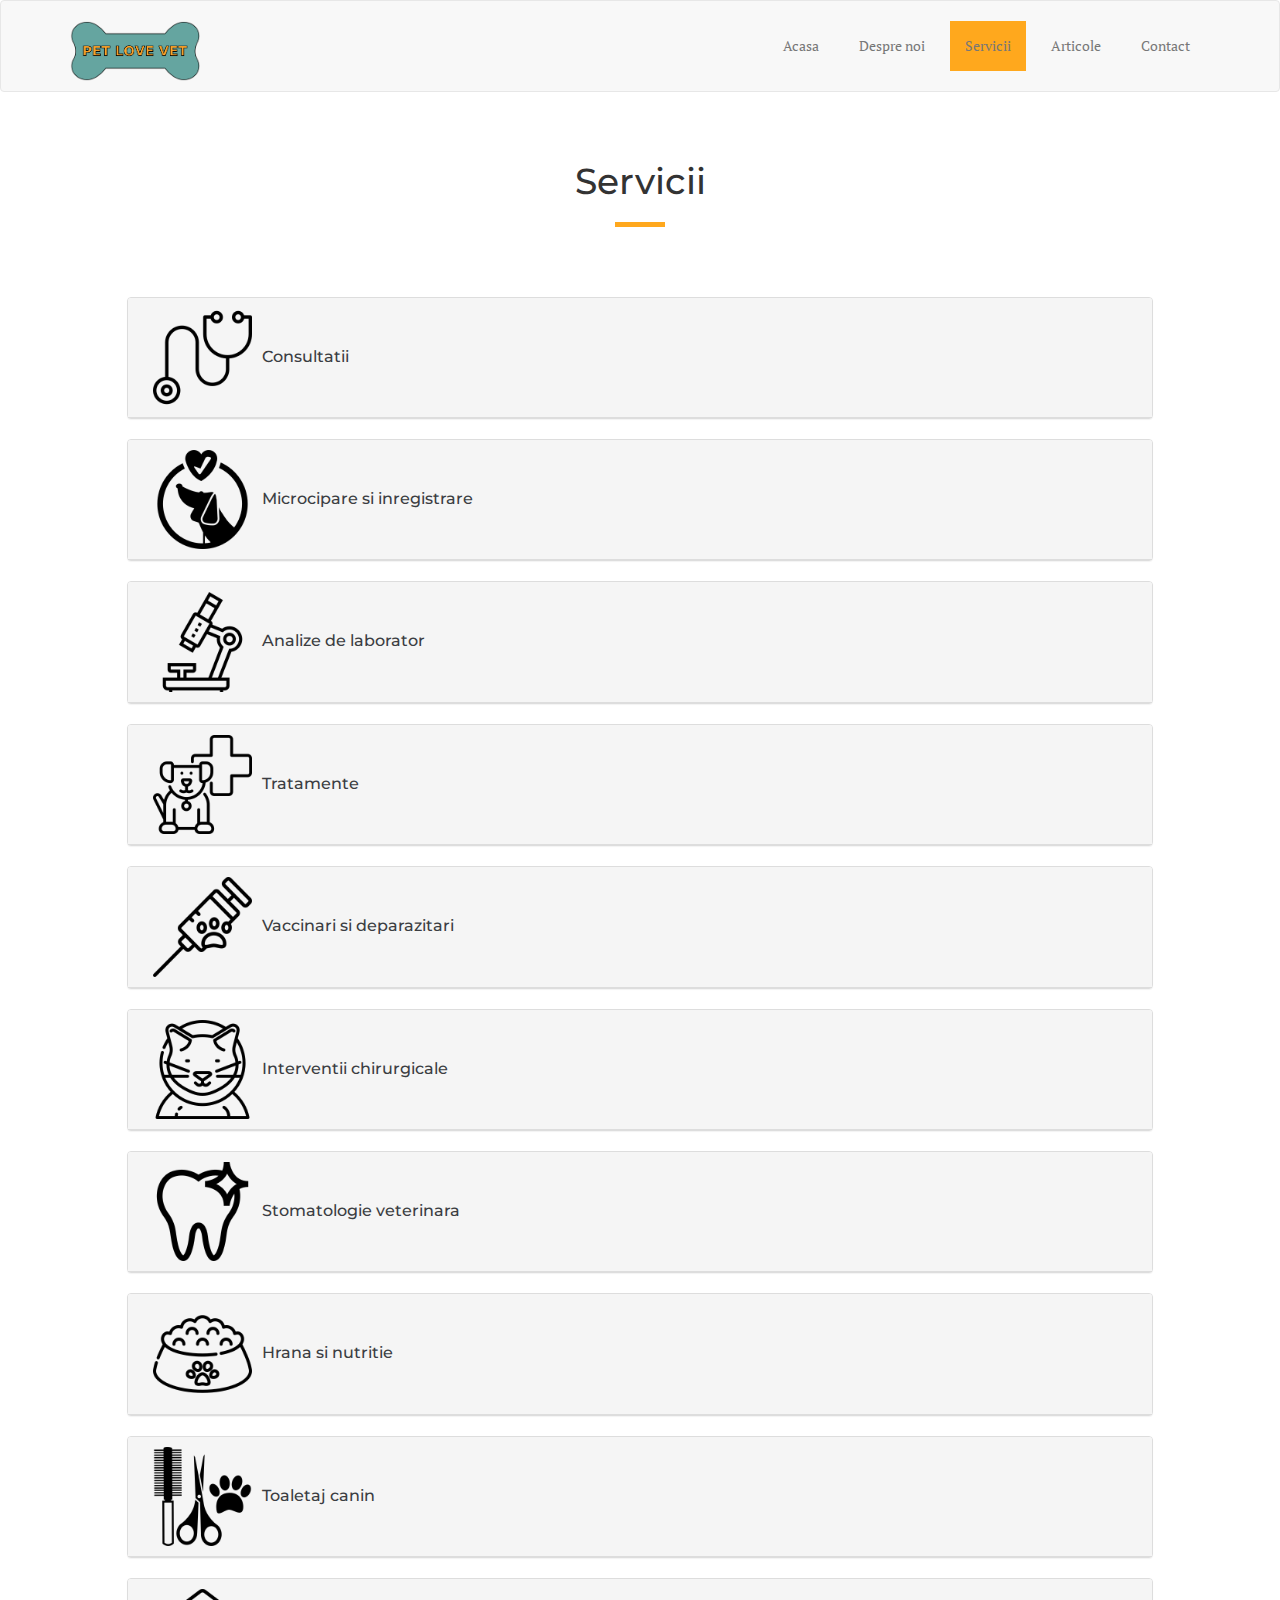
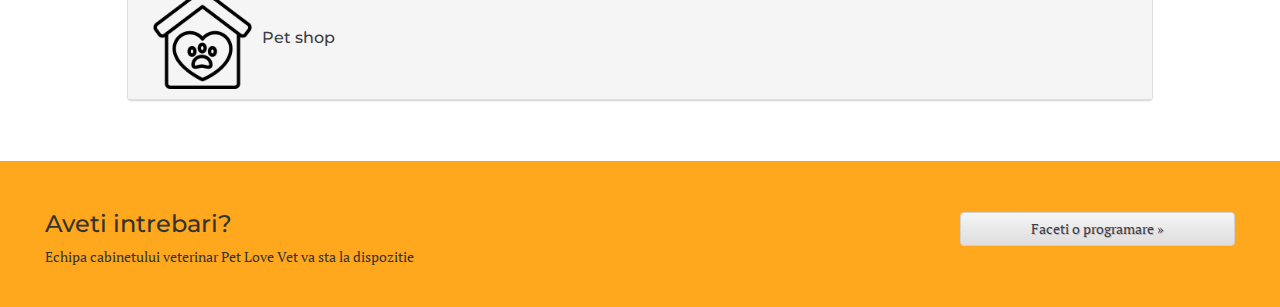
<file: services.html>
<!DOCTYPE html>
<html lang="en">
<head>
    <meta charset="utf-8">
    <meta http-equiv="X-UA-Compatible" content="IE=edge">
    <meta name="viewport" content="width=device-width, initial-scale=1">

    <title>Pet Love Vet</title>
    <link rel="icon" type="image/png" href="img/silhouette.png" />

    <!-- Bootstrap -->
    <link rel="stylesheet" href="https://maxcdn.bootstrapcdn.com/bootstrap/3.3.7/css/bootstrap.min.css" integrity="sha384-BVYiiSIFeK1dGmJRAkycuHAHRg32OmUcww7on3RYdg4Va+PmSTsz/K68vbdEjh4u" crossorigin="anonymous">

    <!-- HTML5 shim and Respond.js for IE8 support of HTML5 elements and media queries -->
    <!--[if lt IE 9]>
      <script src="https://oss.maxcdn.com/html5shiv/3.7.3/html5shiv.min.js"></script>
      <script src="https://oss.maxcdn.com/respond/1.4.2/respond.min.js"></script>
    <![endif]-->

    <link rel="stylesheet" type="text/css" href="style/style.css">
</head>
<body>
    <nav class="navbar navbar-default">
        <div class="container">
            <div class="navbar-header">
                <button type="button" class="navbar-toggle collapsed" data-toggle="collapse" data-target="#navbar-collapse-1">
                    <span class="sr-only">Toggle navigation</span>
                    <span class="icon-bar"></span>
                    <span class="icon-bar"></span>
                    <span class="icon-bar"></span>
                </button>
                <a class="navbar-brand" id="pet-love-logo" href="index.php">
                    <img src="img/logo.png" height="70" alt="logo">
                </a>
            </div>
            <div class="collapse navbar-collapse" id="navbar-collapse-1">
                <ul class="nav navbar-nav navbar-right">
                    <li><a href="index.php" >Acasa</a></li>
                    <li><a href="about.php">Despre noi</a></li>
                    <li><a href="services.php" class="active-nav">Servicii</a></li>
                    <li><a href="resources.php">Articole</a></li>
                    <li><a href="#footer1" class="book-now">Contact</a></li>
                </ul>
            </div>
        </div>
    </nav><!--  end nav  -->

    <div class="container">

        <div id="services-page-text">
            <h1 class="centered-single-items">Servicii</h1>
            <hr class="orange-hr">
        </div>

        <div class="row">
            <div class="col-sm-12">
                <div id="accordion"><!--  services panel  -->

                    <div class="panel panel-default" id="panel-consultatii">
                        <div class="panel-heading">
                            <h4 class="panel-title">
                                <a data-toggle="collapse" data-parent="#accordion" href="#collapse1"><span class="icons"><img src="img/016-stethoscope.png"></span>Consultatii</a>
                            </h4>
                        </div>
                        <div id="collapse1" class="panel-collapse collapse">
                            <div class="panel-body">
                                <p>In cadrul cabinetului Pet Love Vet, animalutele dumneavoastra vor beneficia de cele mai bune servicii. Cabinetul este dotat cu un analizor sange biochimie uscata, cu un ecograf si cu multiple teste rapide, toate contribuind la stabilirea unor diagnostice cat mai corecte. La Pet Love Vet, prescriem tratamente doar in urma consultatiilor complete.</p>
                            </div>
                        </div>
                    </div>

                    <div class="panel panel-default">
                        <div class="panel-heading">
                            <h4 class="panel-title">
                                <a data-toggle="collapse" data-parent="#accordion" href="#collapse2"><span class="icons"><img src="img/004-animal-1.png"></span>Microcipare si inregistrare</a>
                            </h4>
                        </div>
                        <div id="collapse2" class="panel-collapse collapse">
                            <div class="panel-body">
                                <p>La Pet Love Vet, realizam implanturi de microcipuri, inregistrare in RECS, eliberari de carnete de sanatate si de pasapoarte pentru animale.</p>
                                <p>Microciparea este un procedeu modern, permanent și neinvaziv de implantare subcutanată a unui microcip, în regiunea dorsală interscapulară a animalului dumneavoastră de companie.</p>
                                <p>Microciparea reprezintă una dintre condițiile obligatorii pentru a putea călători în străinătate cu animalul dumneavoastră (este necesară și eliberarea unui pașaport internațional), dar este utilă și în cazul în care animalul de companie se pierde. Astfel, microciparea oferă o șansă în plus ca animalul dumneavoastră să se reîntoarcă acasă.</p>
                                <p>Va reamintim ca microciparea câinilor este obligatorie în România începând cu data de 15 martie 2014.</p>
                            </div>
                        </div>
                    </div>

                    <div class="panel panel-default">
                        <div class="panel-heading">
                            <h4 class="panel-title">
                                <a data-toggle="collapse" data-parent="#accordion" href="#collapse4"><span class="icons"><img src="img/microscope.png"></span>Analize de laborator</a>
                            </h4>
                        </div>
                        <div id="collapse4" class="panel-collapse collapse">
                            <div class="panel-body">
                                <p>La Pet Love Vet, realizam examene de laborator in scop de diagnostic, printre care se numara analizele biochimice, microbiologice si imunologice.</p>
                                <ul>
                                    <li>analize biochimice ale sangelui</li>
                                    <li>analize de urina (teste rapide)</li>
                                    <li>examen coproparazitologic</li>
                                    <li>examen raclat de piele</li>
                                    <li>insamantari pe medii de cultura pentru diagnosticul precis al micozelor cutanate superficiale</li>
                                    <li>teste rapide boli infectioase/parazitare</li>
                                </ul>
                            </div>
                        </div>
                    </div>

                    <div class="panel panel-default" id="panel-tratamente">
                        <div class="panel-heading">
                            <h4 class="panel-title">
                                <a data-toggle="collapse" data-parent="#accordion" href="#collapse5"><span class="icons"><img src="img/017-veterinary.png"></span>Tratamente</a>
                            </h4>
                        </div>
                        <div id="collapse5" class="panel-collapse collapse">
                            <div class="panel-body">
                                <p>Cabinetul veterinar Pet Love Vet trateaza o gama larga de afectiuni ale animalelor. Gama noastra de tratamente include:</p>
                                <ul>
                                    <li>terapie intensiva</li>
                                    <li>imunoterapii</li>
                                    <li>tratamente hormonale</li>
                                    <li>chimioterapii</li>
                                    <li>antibioterapii</li>
                                    <li>tratamente antiinflamatoare</li>
                                </ul>
                            </div>
                        </div>
                    </div>

                    <div class="panel panel-default">
                        <div class="panel-heading">
                            <h4 class="panel-title">
                                <a data-toggle="collapse" data-parent="#accordion" href="#collapse6"><span class="icons"><img src="img/013-syringe.png"></span>Vaccinari si deparazitari</a>
                            </h4>
                        </div>
                        <div id="collapse6" class="panel-collapse collapse">
                            <div class="panel-body">
                                <p>Deparazitarea reprezinta modalitatea de inlaturare a parazitilor externi si interni, fiind absolut necesara pentru viata sanatoasa a unui patruped.</p>
                                <p><em>Cum se procedeaza in cazul deparazitarii cainilor?</em></p>
                                <p>Deparazitarea interna la caini presupune combaterea parazitilor regasiti la nivel intestinal, pulmonar, cardiac sau in alte organe. Aceasta se face inca din primele doua saptamani de viata si nu este deloc dureroasa. </p>
                                <p>Varsaturile, abdomenul balonat, mancarimile in zona anala, diareea, pierderea in greutate si incetarea cresterii sunt semne ale infectarii cu viermi intestinali.</p>
                                <p>Deparazitarea externa a cateilor trebuie facuta o data pe luna in lunile de vara. Astfel, infestarea cu capuse, paduchi sau purici poate fi combatuta prin aplicarea a diferite solutii, cu ajutorul pipetelor sau a zgarzilor in 6-9 saptamani, in functie de produsele ce urmeaza a fi aplicate.</p>
                                <p><em>Cum se procedeaza in cazul deparazitarii pisicilor?</em></p>
                                <p>Existenta parazitilor se constata in urma unui examen facut de medicul veterinar. Uneori, acestia se observa numai microscopic.</p>
                                <p>Deparazitarea externa pentru pisici se realizeaza cu produse specifice, in functie de greutate si varsta. Ciupiturile puricilor ii pot cauza unei pisicute o reactie alergica, ba chiar si anemie. De asemenea, capusele pot afecta atat patrupedul, cat si omul, iar acestea sunt active si iarna, si vara.</p>
                                <p>Pentru deparazitare caini si pisici, va asteptam la Pet Love Vet!</p>
                            </div>
                        </div>
                    </div>

                    <div class="panel panel-default">
                        <div class="panel-heading">
                            <h4 class="panel-title">
                                <a data-toggle="collapse" data-parent="#accordion" href="#collapse7"><span class="icons"><img src="img/011-cat.png"></span>Interventii chirurgicale</a>
                            </h4>
                        </div>
                        <div id="collapse7" class="panel-collapse collapse">
                            <div class="panel-body">
                                <p>Interventiile chirurgicale se impun in afectiuni care nu pot fi tratate prin intermediul preventiei si al tratamentelor medicamentoase.</p>
                                <p>Interventiile chirugicale cele mai comune sunt ovariohisterectomia (sterilizarea) si orhidectomia (castrarea).</p>
                                <p>Pe langa acestea, echipa Pet Love Vet este mereu pregatita pentru a realiza interventii chirurgicale pe ochi si anexele globului ocular (entropion, ektropion, blefarorafie, marsupializarea glandei ploapa a III-a - Cherry Eye), sau pentru a trata plagile cutanate (plagi accidentale, hematoame, abcese, chisturi), hernii (ombilicale, ingvino-scrotale, diafragmatice si perineale).</p>
                            <a class="footer-link" href="blogpost1.php">Vezi articol</a></div>
                        </div>
                    </div>

                    <div class="panel panel-default">
                        <div class="panel-heading">
                            <h4 class="panel-title">
                            <a data-toggle="collapse" data-parent="#accordion" href="#collapse8"><span class="icons"><img src="img/001-medical-1.png"></span>Stomatologie veterinara</a>
                            </h4>
                        </div>
                        <div id="collapse8" class="panel-collapse collapse">
                            <div class="panel-body">
                                <p>Asemenea oamenilor, si animalele de companie sufera de afectiuni stomatologice si au nevoie de o ingrijire pe masura. Pentru ca ne dorim ca fiecare animalut sa scape de suferinta provocata de durerile dentare, va punem la dispozitie serviciul de stomatologie veterinara.</p>
                                <p>Printre cele mai frecvente afectiuni dentare la animalute se numara:</p>
                                <ul>
                                    <li>tartrul dentar - pe care il tratam cu ultrasunete</li>
                                    <li>respiratia urat mirositoare</li>
                                    <li>durere/dificultate la masticatie</li>
                                    <li>sangerarea gingiilor</li>
                                    <li>apetitul redus</li>
                                    <li>pierderea dintilor</li>
                                </ul>
                                <p>Principala metoda de preventie a afectiunilor dentare este periajul. Inca din primul an de viata, animalele de companie trebuie obisnuite cu periajul. Astfel, este important sa acordati timp si atentie ingrijirii danturii lor, pentru a evita ca animalutele sa aiba probleme dentare.</p>
                            </div>
                        </div>
                    </div>

                    <div class="panel panel-default" id="panel-hrana">
                        <div class="panel-heading">
                            <h4 class="panel-title">
                            <a data-toggle="collapse" data-parent="#accordion" href="#collapse9"><span class="icons"><img src="img/014-dog-food.png"></span>Hrana si nutritie</a>
                            </h4>
                        </div>
                        <div id="collapse9" class="panel-collapse collapse">
                            <div class="panel-body">
                                <p>Chiar daca avem tendinta de a considera ca un animal pufos este mai dragalas decat unul slab, e bine de stiut ca o greutate mai mare decat cea normala este o problema si pentru animale, la fel cum este si pentru oameni. Kilogramele in plus aduc dupa ele boli ale inimii, ficatului si rinichilor, iar asta scade calitatea vietii.</p><p> Pentru a reduce riscurile in cazul patrupedelor supraponderale sau obeze, se pot face schite personalizate de dieta, in functie de nevoile nutritionale ale fiecarui animal in parte, pentru obtinerea greutatii optime.</p>
                                <p>De asemenea, oferim consiliere cu privire la alimentatia sanatoasa adaptata rasei, taliei, varstei, temperaturii exterioare, nivelului de activitate si femelelor in gestatie sau lactatie.</p>
                            </div>
                        </div>
                    </div>

                    <div class="panel panel-default" id="panel-toaletaj">
                        <div class="panel-heading">
                            <h4 class="panel-title">
                                <a data-toggle="collapse" data-parent="#accordion" href="#collapse10"><span class="icons"><img src="img/008-scissors.png"></span>Toaletaj canin</a>
                            </h4>
                        </div>
                        <div id="collapse10" class="panel-collapse collapse">
                            <div class="panel-body">
                                <p>Ingrijirea aspectului exterior al cainilor este o parte esentiala a ingrijirii lor generale, la fel cum sunt si nutritia sau ingrijirea sanatatii. Perierea si spalarea animalelor mentin pielea si blana viguroase si cu aspect placut.</p>
                                <p>Pentru unele rase de caini, ingrijirea profesionala este o necesitate, in vreme ce pentru altii, o baie lunara si o sedinta de periaj pe saptamana sunt suficiente.</p>
                                <p>Pet Love Vet vine in intampinarea dumneavoastra si a animalutului preferat cu salonul de frizerie canina care asigura o ingrijire totala a aspectului catelului, ce presupune o tunsoare estetica, imbaiere, uscare, tratamente pentru piele si blana.</p>
                                <p>Oferim servicii de tuns, trimat, coafat, taiat unghii, curatat ochi si urechi, vidat glande, tratament si parfumpentru blanita. </p>
                            </div>
                        </div>
                    </div>

                    <div class="panel panel-default" id="panel-petshop">
                        <div class="panel-heading">
                            <h4 class="panel-title">
                            <a data-toggle="collapse" data-parent="#accordion" href="#collapse11"><span class="icons"><img src="img/005-dog.png"></span>Pet shop</a>
                            </h4>
                        </div>
                        <div id="collapse11" class="panel-collapse collapse">
                            <div class="panel-body">
                                <p>O vizita la medicul veterinar merita incheiata cu o recompensa.</p>
                                <p>La Pet Love Vet, va oferim hrana uscata si umeda, recompense, precum si accesorii pentru animalele dumneavoastra de companie.</p>
                            </div>
                        </div>
                    </div>
                </div>
            </div><!-- /.col-sm-12 -->
        </div><!--    /.services panel row  -->
    </div><!--  /.container -->

    <div class="container-fluid">
        <div class="row about-excerpt flex-center">
            <div class="col-sm-9">
                <h3>Aveti intrebari?</h3>
                <p>Echipa cabinetului veterinar Pet Love Vet va sta la dispozitie</p>
            </div>
            <div class="col-sm-3">
                <p><a class="btn btn-default center-block allButtons book-now" href="#footer1" role="button">Faceti o programare &raquo;</a></p>
            </div>
        </div>
    </div>

    <?php
    include('footer.php');
    ?>
</file>
<file: style/style.css>
@import url('https://fonts.googleapis.com/css?family=Montserrat|PT+Serif');

body {
    font-family: 'PT Serif', serif;
}

h1, h2, h3, h4, h5, h6 {
    font-family: 'Montserrat', sans-serif;
}

ul li {
    list-style-type: none;
}

a:link {
    text-decoration: none;
    color: #3B3D42;
}

a.footer-link:link {
    text-decoration: none;
    color: #cc7504;
}

a:visited {
    text-decoration: none;
    color: #3B3D42;
}

a.footer-link:visited {
    text-decoration: none;
    color: #cc7504;
}

a:hover {
    color: #f49416;
}

hr.orange-hr {
    width: 50px;
    border-width: 5px;
    border-color: #FFA81D;
}

hr.black-hr {
    width: 50px;
    border-width: 5px;
    border-color: #3B3D42;
}

hr#home-page-about {
    text-align: left;
    margin-left: 50px;
}

.allButtons {
    background-color: #efefef;
    border: 1px solid #d1cfcf;
    text-shadow: 1px 1px 0 rgba(0,0,0,0.2);
    background-image: -webkit-linear-gradient(top, #f4f5f5, #dfdddd);
    background-image: -moz-linear-gradient(top, #f4f5f5, #dfdddd);
    background-image: -ms-linear-gradient(top, #f4f5f5, #dfdddd);
    background-image: -o-linear-gradient(top, #f4f5f5, #dfdddd);
    background-image: linear-gradient(to bottom, #f4f5f5, #dfdddd);
}

.allButtons:hover {
    -webkit-box-shadow: 2px 2px 2px rgba(0, 0, 0, 0.6);
    -moz-box-shadow: 2px 2px 2px rgba(0, 0, 0, 0.6);
    box-shadow: 2px 2px 2px rgba(0, 0, 0, 0.6);
    background-color: #e5e5e5;
}

/* ----- navbar ----- */

nav.navbar {
    padding-top: 15px;
    padding-bottom: 15px;
    margin-bottom: 0;
}

.navbar-default .navbar-nav>li>a {
    margin: 5px;
}

.navbar-default .navbar-nav>li>a:hover {
    color: #E9E9E9;
    background: #FFA81D;
}

.active-nav {
    background: #FFA81D;
}

.navbar .navbar-brand {
    padding-top: 5px;
}

.navbar .navbar-brand img {
    height: 60px;
}

#manage-brand {
    padding-top: 20px;
}

/* ------ home page ------ */

.jumbotron {
    padding: 15%;
    background: linear-gradient(to bottom, rgba(38, 38, 38, 0.2) 0%, rgba(38, 38, 38, 0.8) 100%), url("../img/dog-close-up.jpeg") bottom center;
    background-size: cover;
    margin-bottom: 0;
}

.jumbotron-text {
    font-weight: bold;
    color: #E9E9E9;
    position: relative;
    top: -50px;
    left: -100px;
    display: none;
}

.jumbotron-text h1 {
    font-size: 72px;
}

.about-excerpt {
    background-color: #FFA81D;
    padding: 30px;
}
.about-excerpt img {
    margin: 0 auto;
}

.centered-single-items {
    padding-top: 20px;
    text-align: center;
}

#homepage-team {
    padding-right: 15%;
    padding-left: 15%;
}

.home-page-row {
    text-align: center;
    padding: 30px;
}

.home-item {
    padding: 20px;
}

.team-row {
    background-color: #3B3D42;
    color: #E9E9E9;
}

a#services-home-button {
    margin: 20px auto;
}

.flex-center {
    display: flex;
    justify-content: center;
    align-items: center;
}

/* ---- about page --- */

#about-us {
    padding: 40px;
}

#about-page-title {
    margin-bottom: 60px;
}

#about-us img {
    height: 200px;
    margin-top: 40px;
    margin-right: 30px;
    margin-bottom: 30px;
    float: left;
}

#about-us p {
    text-indent: 40px;
}

.featurette {
    padding: 3%;
}

.featurette-divider {
    margin: 10px 0;
}

blockquote {
    margin-top: 30px;
}

#featurette-andreea {
    margin-bottom: 40px;
}

/* --- services---- */

#accordion {
    margin: auto 5%;
}

.panel-heading img {
    width: 10%;
    margin: auto 10px;
}

#panel-consultatii {
    margin-top: 50px;
}

#panel-petshop {
    margin-bottom: 60px;
}

#services-page-text {
    margin-top: 50px;
}

/*  ---  resources  ---  */

#blog-wrapper {
    margin-bottom: 30px;
}

/* -------- login ------- */


#sign-in-form {
    padding: 10%;
}

/* ---- footer ----- */

.footer1 {
    padding: 5%;
    background-color: #3B3D42;
    color: #efefef;
}

.footer-col {
    padding: 5%;
}

#iframe-container {
    padding: 0;
}

/* ----- vet practise management ------ */

.management-body {
    padding-top: 110px;
}

.management-button {
    border:1px solid #FFB726;
    text-shadow: 1px 1px 0 rgba(0, 0, 0, 0.2);
    background-image: -webkit-gradient(linear, left top, left bottom, from(#ffa81d), to(#ff8e1d));
    background-image: -webkit-linear-gradient(top, #ffa81d, #ff8e1d);
    background-image: -moz-linear-gradient(top, #ffa81d, #ff8e1d);
    background-image: -ms-linear-gradient(top, #ffa81d, #ff8e1d);
    background-image: -o-linear-gradient(top, #ffa81d, #ff8e1d);
    background-image: linear-gradient(to bottom, #ffa81d, #ff8e1d);
}

.management-button:hover {
    -webkit-box-shadow: 2px 2px 2px rgba(0, 0, 0, 0.6);
    -moz-box-shadow: 2px 2px 2px rgba(0, 0, 0, 0.6);
    box-shadow: 2px 2px 2px rgba(0, 0, 0, 0.6);
}

/*  --- add new patient and owner forms --- */

p.navbar-text {
    margin: 20px 0 0 0;
}

/*  ----  list table ----  */

#pet-search-modal, #owner-search-modal {
    padding-top: 30px;
}

.list-buttons {
    border-color: #3d0493;
    margin-left: 30px;
    padding-left: 30px;
    padding-right: 30px;
}

.list-buttons:hover {
    color: #E9E9E9;
    background-color: #3d0493;
}

/*   ---- scroll button ---- */

#scroll-button {
	width: 40px;
	height: 40px;
	padding-top: 10px;
	text-align: center;
	background: rgba(7, 7, 7, 0.3);
	font-weight: bold;
	color: #ecf0f1;
	position: fixed;
	bottom: 25px;
	right: 20px;
	display: none;
}

#scroll-button:hover {
    color: #FFA81D;
}

/*  ------- media queries -------- */

@media only screen and (max-width : 740px) {
    #aboutUs, div.col-sm-4.footer-col {
        text-align: center;
    }
    hr#home-page-about {
        text-align: center;
        margin-left: inherit;
    }
    .navbar .navbar-brand img {
        padding-bottom: 10px;
    }
}
</file>
